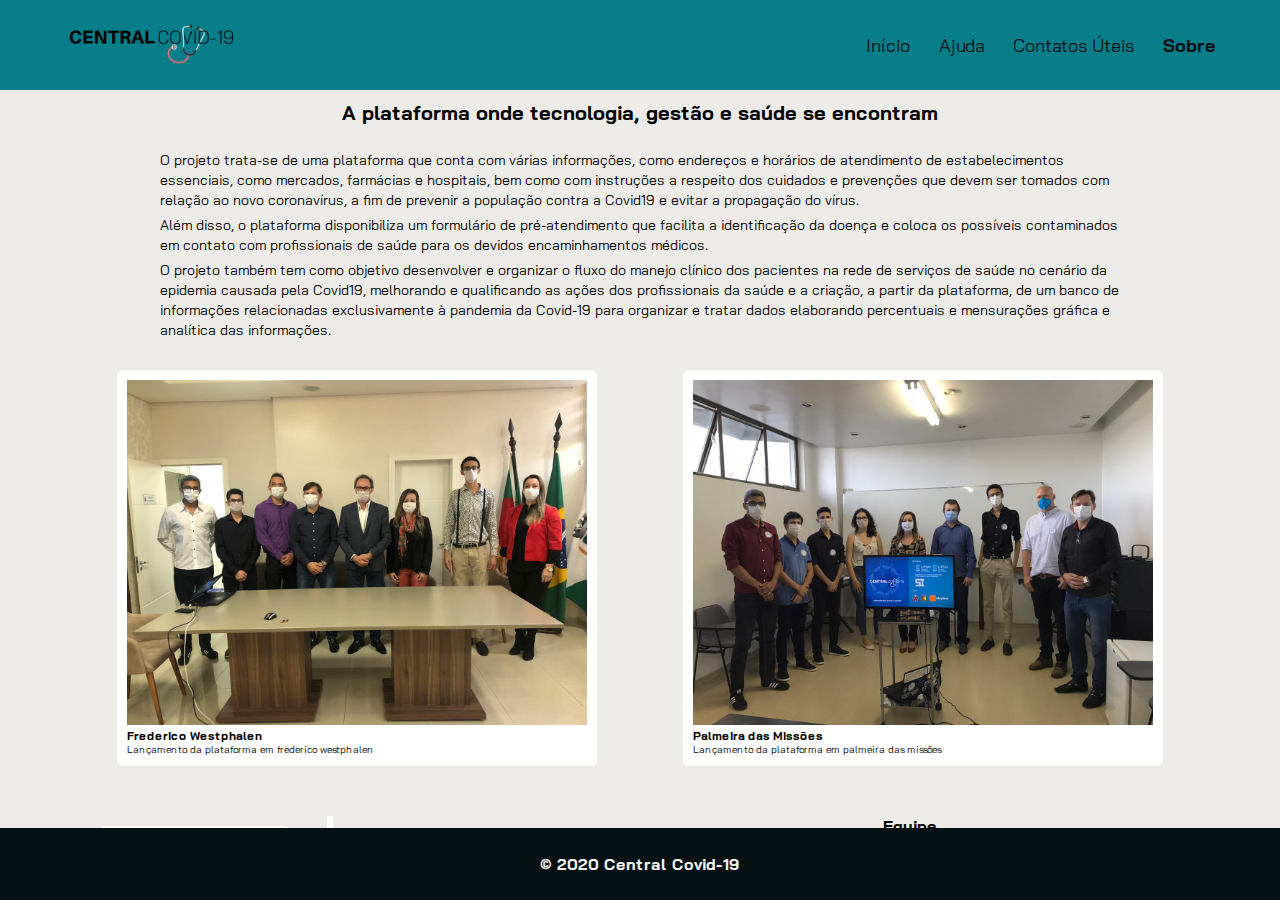
<file: components/about/index.html>
<!DOCTYPE html>
<html lang="pt-br">

<head>
  <script async src="https://www.googletagmanager.com/gtag/js?id=G-S1B8FDY1M8"></script>
  <script>
    window.dataLayer = window.dataLayer || [];

    function gtag() {
      dataLayer.push(arguments);
    }
    gtag('js', new Date());

    gtag('config', 'G-S1B8FDY1M8');
  </script>
  <meta charset="UTF-8">
  <meta name="viewport" content="width=device-width, initial-scale=1.0">
  <link rel="stylesheet" href="../.././global.css">
  <link rel="stylesheet" href="./index.css">
  <link rel="icon" href="../../assets/images/icons/central.png" type="image/icon type">
  <meta name="author" content="Equipe turma 1º semestre SI - UFSM FW 2020" />
  <meta name="description"
    content="O projeto tem o objetivo da criação de um site para ajudar a sociedade frederiquense a lidar com a crise do novo coronavírus. Nele está contido informações relevantes sobre a Covid-19 e contatos úteis sobre hospitais, farmácias, supermercados e demais estabelecimentos. O site é fruto do trabalho conjunto dos alunos de Sistemas de Informação da Universidade Federal de Santa Maria, campus de Frederico Westphalen, que ingressaram no primeiro semestre de 2020 e estão interessados em promover o bem-estar social diante da pandemia da doença." />
  <meta name="abstract" content="" />
  <meta name="keywords" content="coronavírus, ufsm fw, UFSM, site central covid 19, covid-19, frederico westphalen" />
  <title>Central Covid-19</title>
</head>

<body>
  <div id="container" class="container">
    <header>
      <div class="header-container">
        <span>
          <img src="../.././assets/images/logos/logo_covid.png" alt="logo-coopera">
        </span>
        <div class="menu-section">
          <div class="menu-toggle">
            <div class="one"></div>
            <div class="two"></div>
            <div class="three"></div>
          </div>
          <nav>
            <ul>
              <li class="li-one">
                <a href="../.././index.html">Início</a>
              </li>
              <li class="li-two">
                <a href="../.././components/help/index.html">Ajuda</a>
              </li>
              <li class="li-three">
                <a href="../.././components/contacts/index.html">Contatos Úteis</a>
              </li>
              <li style="font-weight: 700;" class="li-four">
                <a href="../.././components/about/index.html">Sobre</a>
              </li>
            </ul>
          </nav>
        </div>
      </div>
    </header>
    <main>
      <div class="about-container">
        <h2 class="description">A plataforma onde tecnologia, gestão e saúde se encontram</h2>
        <div class="text">
          <p>O projeto trata-se de uma plataforma que conta com várias informações, como endereços
            e horários de atendimento de estabelecimentos essenciais, como mercados, farmácias e
            hospitais, bem como com instruções a respeito dos cuidados e prevenções que devem ser
            tomados com relação ao novo coronavírus, a fim de prevenir a população contra a Covid19 e evitar a propagação do vírus.
          </p>
          <p>Além disso, o plataforma disponibiliza um formulário de pré-atendimento que facilita a
            identificação da doença e coloca os possíveis contaminados em contato com profissionais
            de saúde para os devidos encaminhamentos médicos.
          </p>
          <p>
            O projeto também tem como objetivo desenvolver e organizar o fluxo do manejo clínico
            dos pacientes na rede de serviços de saúde no cenário da epidemia causada pela Covid19, melhorando e qualificando as ações dos profissionais da saúde e a criação, a partir da
            plataforma, de um banco de informações relacionadas exclusivamente à pandemia da
            Covid-19 para organizar e tratar dados elaborando percentuais e mensurações gráfica e
            analítica das informações.
          </p>
        </div>
        <div class="row">
          <div class="column">
            <div class="content">
              <img src="../../assets/images/inauguracao/frederico-inauguracao.jpg" alt="Mountains" style="width:100%">
              <h3>Frederico Westphalen</h3>
              <p>Lançamento da plataforma em frederico westphalen</p>
            </div>
          </div>          
          <div class="column">
            <div class="content">
              <img src="../../assets/images/inauguracao/palmeira-inauguracao.jpg" alt="Nature" style="width:100%">
              <h3>Palmeira das Missões</h3>
              <p>Lançamento da plataforma em palmeira das missões</p>
            </div>
          </div>
        </div>
        <div class="timeline-team">
          <div class="timeline">
            <div class="timeline-container left">
              <div class="content">
                <h2>1ª Fase</h2>
                <p>O projeto irá abranger os municípios gaúchos de Frederico Westphalen e
                  Palmeira das Missões.
                </p>
              </div>
            </div>
            <div class="timeline-container right">
              <div class="content">
                <h2>2ª Fase</h2>
                <p>A área de abrangência será ampliada para mais municípios da região noroeste do
                  Rio Grande do Sul.
                </p>
              </div>
            </div>
          </div>
          <div class="team">
            <h2>Equipe</h2>
            <h3>Professores:</h3>
            <p>Dra. Adriana Soares Pereira e Dr. Rafael Marcelo Soder.</p>
            <h3>Alunos:</h3>
            <h4>Gestão do projeto:</h4>
            <p>Gabriel Cocco, Gabriel Sebastiano de Maria e Guilherme Luís Ulbriki;</p>
            <h4>Desenvolvimento e tecnologia:</h4>
            <p>Arthur Immich, Darlan Eduardo Guimarães Santos, Gabriel Sebastiano de Maria, Guilherme Luís Ulbriki e Patricia Schmuck Lengert</p>
            <h4>Diagramação de manuais e mídias sociais</h4>
            <p>Bernardo Gatto Hansen, Clara Juraci dos Santos Fritch, Clarice Maria dos Santos Fritch, Gabriel Cocco, Júlia Baldissera e Pedro Lucas da Silva Brizolla</p>
            <h4>Mineração de micro-dados e análise:</h4>
            <p>David Douglas Gonçalves de Moraes, Gustavo Rhoden e Paulina Ester Egvarth Rehbein.</p>
          </div>
        </div>
        <section class="support">
          <div class="images">
            <img
              src="../../assets/images/logos/logo-ufsm-pm.png"
              alt="UFSM Palmeira das Missões"
            >
            <img
              src="../../assets/images/logos/logo-ufsm.png"
              alt="UFSM Frederico Westphalen"
            >
            <img
              src="../../assets/images/logos/logo-tcheturbo.png"
              alt="TcheTurbo Frederico Westphalen"
            >
            <img
              src="../../assets/images/logos/logo-si.png"
              alt="Sistemas de Informação"
            >
          </div>
        </section>
      </div>
    </main>
    <footer>
      <div class="footer-information">
        <span class="copyright">
          <h2>© 2020 Central Covid-19</h2>
        </span>
      </div>
    </footer>
  </div>
  <script src="../../utils/menu.js"></script>
  <div vw class="enabled">
    <div vw-access-button class="active"></div>
    <div vw-plugin-wrapper>
      <div class="vw-plugin-top-wrapper"></div>
    </div>
  </div>
  <script src="https://vlibras.gov.br/app/vlibras-plugin.js"></script>
  <script>
    new window.VLibras.Widget('https://vlibras.gov.br/app');
  </script>
</body>

</html>
</file>
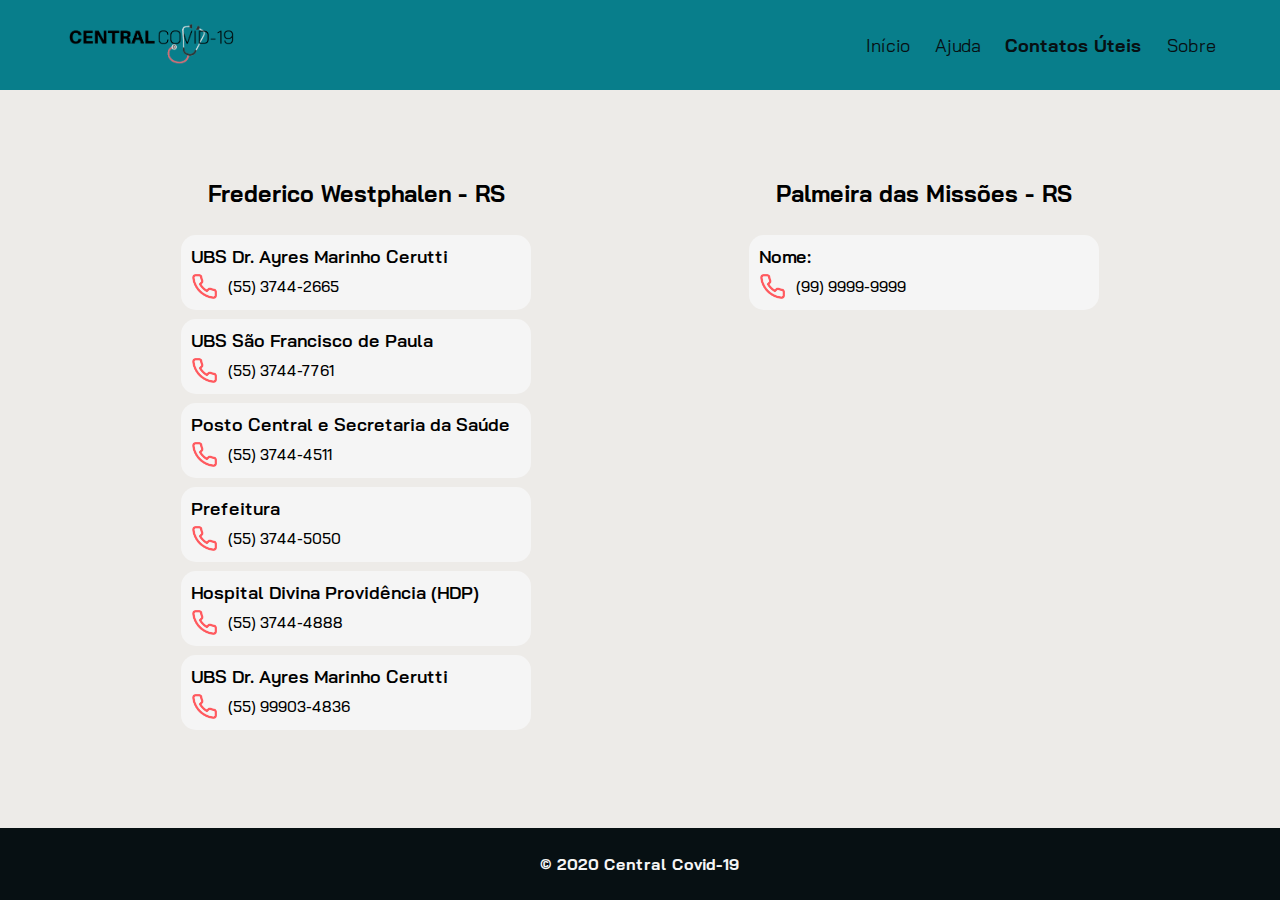
<file: components/contacts/index.html>
<!DOCTYPE html>
<html lang="pt-br">

<head>
  <script async src="https://www.googletagmanager.com/gtag/js?id=G-S1B8FDY1M8"></script>
  <script>
    window.dataLayer = window.dataLayer || [];
    function gtag() { dataLayer.push(arguments); }
    gtag('js', new Date());

    gtag('config', 'G-S1B8FDY1M8');
  </script>
  <meta charset="UTF-8">
  <meta name="viewport" content="width=device-width, initial-scale=1.0">
  <link rel="stylesheet" href="../.././global.css">
  <link rel="stylesheet" href="./index.css">
  <link rel="icon" href="../../assets/images/icons/central.png" type="image/icon type">
  <meta name="author" content="Equipe turma 1º semestre SI - UFSM FW 2020" />
  <meta name="description"
    content="O projeto tem o objetivo da criação de um site para ajudar a sociedade frederiquense a lidar com a crise do novo coronavírus. Nele está contido informações relevantes sobre a Covid-19 e contatos úteis sobre hospitais, farmácias, supermercados e demais estabelecimentos. O site é fruto do trabalho conjunto dos alunos de Sistemas de Informação da Universidade Federal de Santa Maria, campus de Frederico Westphalen, que ingressaram no primeiro semestre de 2020 e estão interessados em promover o bem-estar social diante da pandemia da doença." />
  <meta name="abstract" content="" />
  <meta name="keywords" content="coronavírus, ufsm fw, UFSM, site central covid 19, covid-19, frederico westphalen" />
  <title>Central Covid-19</title>
</head>

<body>
  <div id="container" class="container">
    <header>
      <div class="header-container">
        <span>
          <img src="../.././assets/images/logos/logo_covid.png" alt="logo-coopera">
        </span>
        <div class="menu-section">
          <div class="menu-toggle">
            <div class="one"></div>
            <div class="two"></div>
            <div class="three"></div>
          </div>
          <nav>
            <ul>
              <li class="li-one">
                <a href="../.././index.html">Início</a>
              </li>
              <li class="li-two">
                <a href="../.././components/help/index.html">Ajuda</a>
              </li>
              <li style="font-weight: 700;" class="li-three">
                <a href="../.././components/contacts/index.html">Contatos Úteis</a>
              </li>
              <li class="li-four">
                <a href="../.././components/about/index.html">Sobre</a>
              </li>
            </ul>
          </nav>
        </div>
      </div>
    </header>
    <main>
      <div class="contact-container">
        <div id="fw-content" class="content">
          <h2>Frederico Westphalen - RS</h2>
          <span>
            <h2>UBS Dr. Ayres Marinho Cerutti</h2>
            <section class="phone">
              <img src="../../assets/images/icons/phone.png" alt="phone">
              <h3>(55) 3744-2665</h3>
            </section>
          </span>
          <span>
            <h2>UBS São Francisco de Paula</h2>
            <section class="phone">
              <img src="../../assets/images/icons/phone.png" alt="phone">
              <h3>(55) 3744-7761</h3>
            </section>
          </span>
          <span>
            <h2>Posto Central e Secretaria da Saúde</h2>
            <section class="phone">
              <img src="../../assets/images/icons/phone.png" alt="phone">
              <h3>(55) 3744-4511</h3>
            </section>
          </span>
          <span>
            <h2>Prefeitura</h2>
            <section class="phone">
              <img src="../../assets/images/icons/phone.png" alt="phone">
              <h3>(55) 3744-5050</h3>
            </section>
          </span>
          <span>
            <h2>Hospital Divina Providência (HDP)</h2>
            <section class="phone">
              <img src="../../assets/images/icons/phone.png" alt="phone">
              <h3>(55) 3744-4888</h3>
            </section>
          </span>
          <span>
            <h2>UBS Dr. Ayres Marinho Cerutti</h2>
            <section class="phone">
              <img src="../../assets/images/icons/phone.png" alt="phone">
              <h3>(55) 99903-4836</h3>
            </section>
          </span>
        </div>
        <div id="palmeira-content" class="content">
          <h2>Palmeira das Missões - RS</h2>
          <span>
            <h2>Nome:</h2>
            <section class="phone">
              <img src="../../assets/images/icons/phone.png" alt="phone">
              <h3>(99) 9999-9999</h3>
            </section>
          </span>
        </div>
      </div>
      <div class="citys">
        <span id="fw" class="city">
          <h2>Frederico Westphalen - RS</h2>
        </span>
        <span id="palmeira" class="city">
          <h2>Palmeira das Missões - RS</h2>
        </span>
      </div>
    </main>
    <footer>
      <div class="footer-information">
        <span class="copyright">
          <h2>© 2020 Central Covid-19</h2>
        </span>
      </div>
    </footer>
  </div>
  <script src="../../utils/menu.js"></script>
  <script src="./index.js"></script>
  <div vw class="enabled">
    <div vw-access-button class="active"></div>
    <div vw-plugin-wrapper>
      <div class="vw-plugin-top-wrapper"></div>
    </div>
  </div>
  <script src="https://vlibras.gov.br/app/vlibras-plugin.js"></script>
  <script>
    new window.VLibras.Widget('https://vlibras.gov.br/app');
  </script>
</body>

</html>
</file>
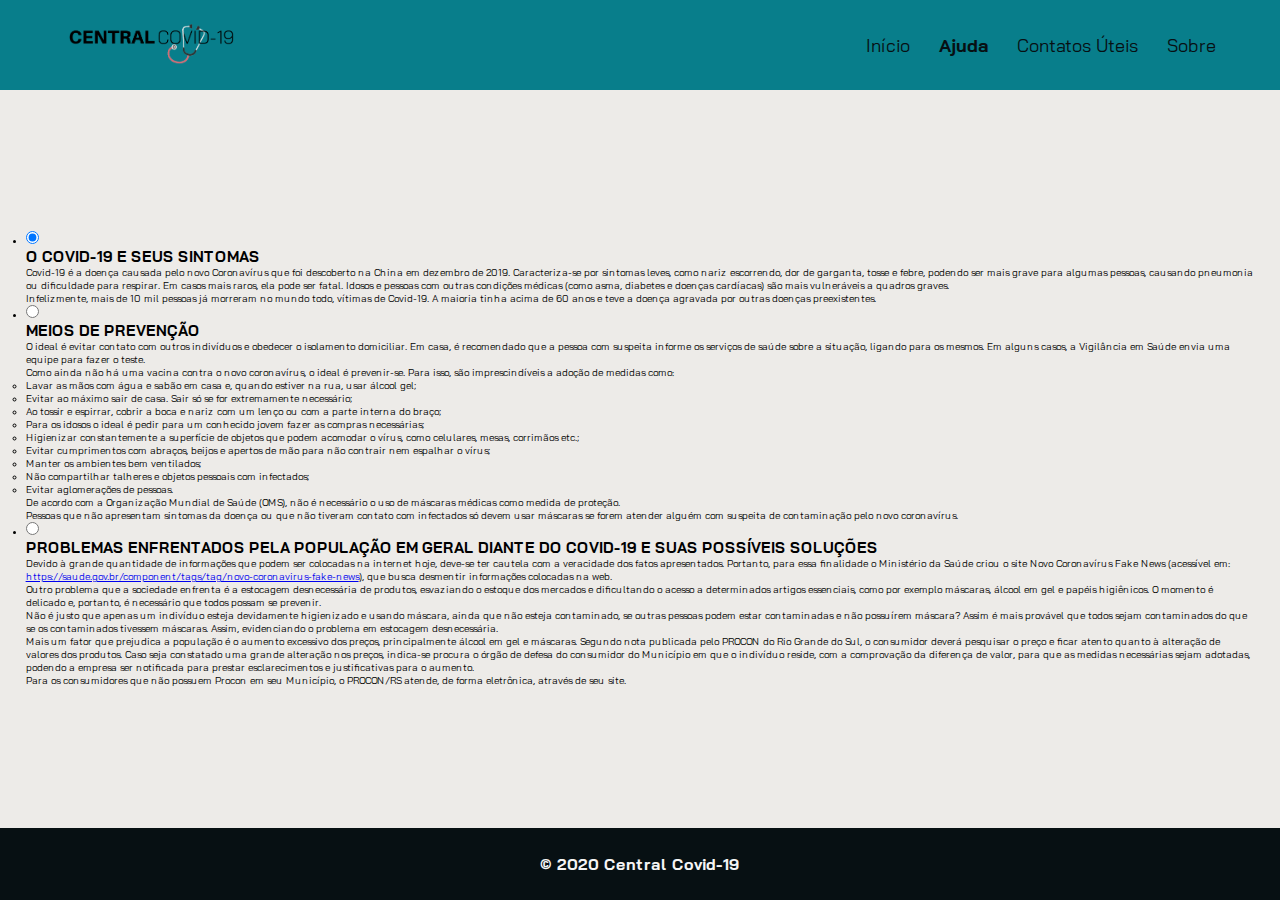
<file: components/help/index.html>
<!DOCTYPE html>
<html lang="pt-br">

<head>
  <script async src="https://www.googletagmanager.com/gtag/js?id=G-S1B8FDY1M8"></script>
  <script>
    window.dataLayer = window.dataLayer || [];
    function gtag() { dataLayer.push(arguments); }
    gtag('js', new Date());

    gtag('config', 'G-S1B8FDY1M8');
  </script>
  <meta charset="UTF-8">
  <meta name="viewport" content="width=device-width, initial-scale=1.0">
  <link rel="stylesheet" href="../.././global.css">
  <link rel="stylesheet" href="./index.css">
  <link rel="icon" href="../../assets/images/icons/central.png" type="image/icon type">
  <meta name="author" content="Equipe turma 1º semestre SI - UFSM FW 2020" />
  <meta name="description"
    content="O projeto tem o objetivo da criação de um site para ajudar a sociedade frederiquense a lidar com a crise do novo coronavírus. Nele está contido informações relevantes sobre a Covid-19 e contatos úteis sobre hospitais, farmácias, supermercados e demais estabelecimentos. O site é fruto do trabalho conjunto dos alunos de Sistemas de Informação da Universidade Federal de Santa Maria, campus de Frederico Westphalen, que ingressaram no primeiro semestre de 2020 e estão interessados em promover o bem-estar social diante da pandemia da doença." />
  <meta name="abstract" content="" />
  <meta name="keywords" content="coronavírus, ufsm fw, UFSM, site central covid 19, covid-19, frederico westphalen" />
  <title>Central Covid-19</title>
</head>

<body>
  <div class="container" class="container">
    <header>
      <div class="header-container">
        <span>
          <img src="../.././assets/images/logos/logo_covid.png" alt="logo-coopera">
        </span>
        <div class="menu-section">
          <div class="menu-toggle">
            <div class="one"></div>
            <div class="two"></div>
            <div class="three"></div>
          </div>
          <nav>
            <ul>
              <li class="li-one">
                <a href="../.././index.html">Início</a>
              </li>
              <li style="font-weight: 700;" class="li-two">
                <a href="../.././components/help/index.html">Ajuda</a>
              </li>
              <li class="li-three">
                <a href="../.././components/contacts/index.html">Contatos Úteis</a>
              </li>
              <li class="li-four">
                <a href="../.././components/about/index.html">Sobre</a>
              </li>
            </ul>
          </nav>
        </div>
      </div>
    </header>
    <main>
      <div class="help-container">
        <ul class="slider">
          <li class="sintomas">
            <input type="radio" id="slide1" name="slide" checked>
            <label for="slide1"></label>
            <div class="content">
              <h2>O COVID-19 E SEUS SINTOMAS</h2>
              <p>Covid-19 é a doença causada pelo novo Coronavírus que foi descoberto na China em dezembro de 2019.
                Caracteriza-se por
                sintomas leves, como nariz escorrendo, dor de garganta, tosse e febre, podendo ser mais grave para algumas
                pessoas,
                causando pneumonia ou dificuldade para respirar. Em casos mais raros, ela pode ser fatal. Idosos e pessoas
                com
                outras
                condições médicas (como asma, diabetes e doenças cardíacas) são mais vulneráveis a quadros graves.</p>
              <p>Infelizmente, mais de 10 mil pessoas já morreram no mundo todo, vítimas de Covid-19. A maioria tinha acima
                de
                60 anos e
                teve a doença agravada por outras doenças preexistentes.</p>
            </div>
          </li>
          <li class="prevencao">
            <input type="radio" id="slide2" name="slide">
            <label for="slide2"></label>
            <div class="content">
              <h2>MEIOS DE PREVENÇÃO</h2>
              <p>
                O ideal é evitar contato com outros indivíduos e obedecer o isolamento domiciliar. Em casa, é
                recomendado que a pessoa
                com suspeita informe os serviços de saúde sobre a situação, ligando para os mesmos. Em alguns casos, a
                Vigilância em Saúde envia uma equipe para fazer o teste.
              </p>
              <p>
                Como ainda não há uma vacina contra o novo coronavírus, o ideal é prevenir-se. Para isso, são
                imprescindíveis a adoção
                de medidas como:
              </p>
              <ul>
                <li>Lavar as mãos com água e sabão em casa e, quando estiver na rua, usar álcool gel;</li>
                <li>Evitar ao máximo sair de casa. Sair só se for extremamente necessário;</li>
                <li>Ao tossir e espirrar, cobrir a boca e nariz com um lenço ou com a parte interna do braço;</li>
                <li>Para os idosos o ideal é pedir para um conhecido jovem fazer as compras necessárias;</li>
                <li>Higienizar constantemente a superfície de objetos que podem acomodar o vírus, como celulares,
                  mesas,
                  corrimãos etc.;</li>
                <li>Evitar cumprimentos com abraços, beijos e apertos de mão para não contrair nem espalhar o vírus;
                </li>
                <li>Manter os ambientes bem ventilados;</li>
                <li>Não compartilhar talheres e objetos pessoais com infectados;</li>
                <li>Evitar aglomerações de pessoas.</li>
              </ul>
              <p>De acordo com a Organização Mundial de Saúde (OMS), não é necessário o uso de máscaras médicas como
                medida de proteção.</p>
              <p>Pessoas que não apresentam sintomas da doença ou que não tiveram contato com infectados só devem usar
               máscaras se forem atender alguém com suspeita de contaminação pelo novo coronavírus.</p>
            </div>
          </li>
          <li class="problemas">
            <input type="radio" id="slide3" name="slide">
            <label for="slide3"></label>
            <div class="content">
              <h2>PROBLEMAS ENFRENTADOS PELA POPULAÇÃO EM GERAL
                DIANTE DO COVID-19 E SUAS POSSÍVEIS SOLUÇÕES</h2>
              <p>Devido à grande quantidade de informações que podem ser colocadas na internet hoje, deve-se ter cautela com
                a
                veracidade
                dos fatos apresentados. Portanto, para essa finalidade o Ministério da Saúde criou o site Novo Coronavírus
                Fake News (acessível em: <a target="blank"
                  href="https://saude.gov.br/component/tags/tag/novo-coronavirus-fake-news">https://saude.gov.br/component/tags/tag/novo-coronavirus-fake-news</a>),
                que busca
                desmentir informações colocadas na web.</p>
              <p>Outro problema que a sociedade enfrenta é a estocagem desnecessária de produtos, esvaziando o estoque dos
                mercados e
                dificultando o acesso a determinados artigos essenciais, como por exemplo máscaras, álcool em gel e papéis
                higiênicos.
                O momento é delicado e, portanto, é necessário que todos possam se prevenir.</p>
              <p>Não é justo que apenas um indivíduo esteja devidamente higienizado e usando máscara, ainda que não esteja
                contaminado,
                se outras pessoas podem estar contaminadas e não possuírem máscara? Assim é mais provável que todos sejam
                contaminados
                do que se os contaminados tivessem máscaras. Assim, evidenciando o problema em estocagem desnecessária.</p>
              <p>Mais um fator que prejudica a população é o aumento excessivo dos preços, principalmente álcool em gel e
                máscaras.
                Segundo nota publicada pelo PROCON do Rio Grande do Sul, o consumidor deverá pesquisar o preço e ficar
                atento
                quanto à
                alteração de valores dos produtos. Caso seja constatado uma grande alteração nos preços, indica-se procura o
                órgão de
                defesa do consumidor do Município em que o indivíduo reside, com a comprovação da diferença de valor, para
                que
                as
                medidas necessárias sejam adotadas, podendo a empresa ser notificada para prestar esclarecimentos e
                justificativas
                para o aumento.</p>
              <p>Para os consumidores que não possuem Procon em seu Município, o PROCON/RS atende, de forma eletrônica,
                através
                de seu
                site.</p>
            </div>
          </li>
        </ul>
      </div>
    </main>
    <footer>
      <div class="footer-information">
        <span class="copyright">
          <h2>© 2020 Central Covid-19</h2>
        </span>
      </div>
    </footer>
    <script src="../../utils/menu.js"></script>
    <div vw class="enabled">
      <div vw-access-button class="active"></div>
      <div vw-plugin-wrapper>
        <div class="vw-plugin-top-wrapper"></div>
      </div>
    </div>
    <script src="https://vlibras.gov.br/app/vlibras-plugin.js"></script>
    <script>
      new window.VLibras.Widget('https://vlibras.gov.br/app');
    </script>
  </div>
</body>

</html>
</file>
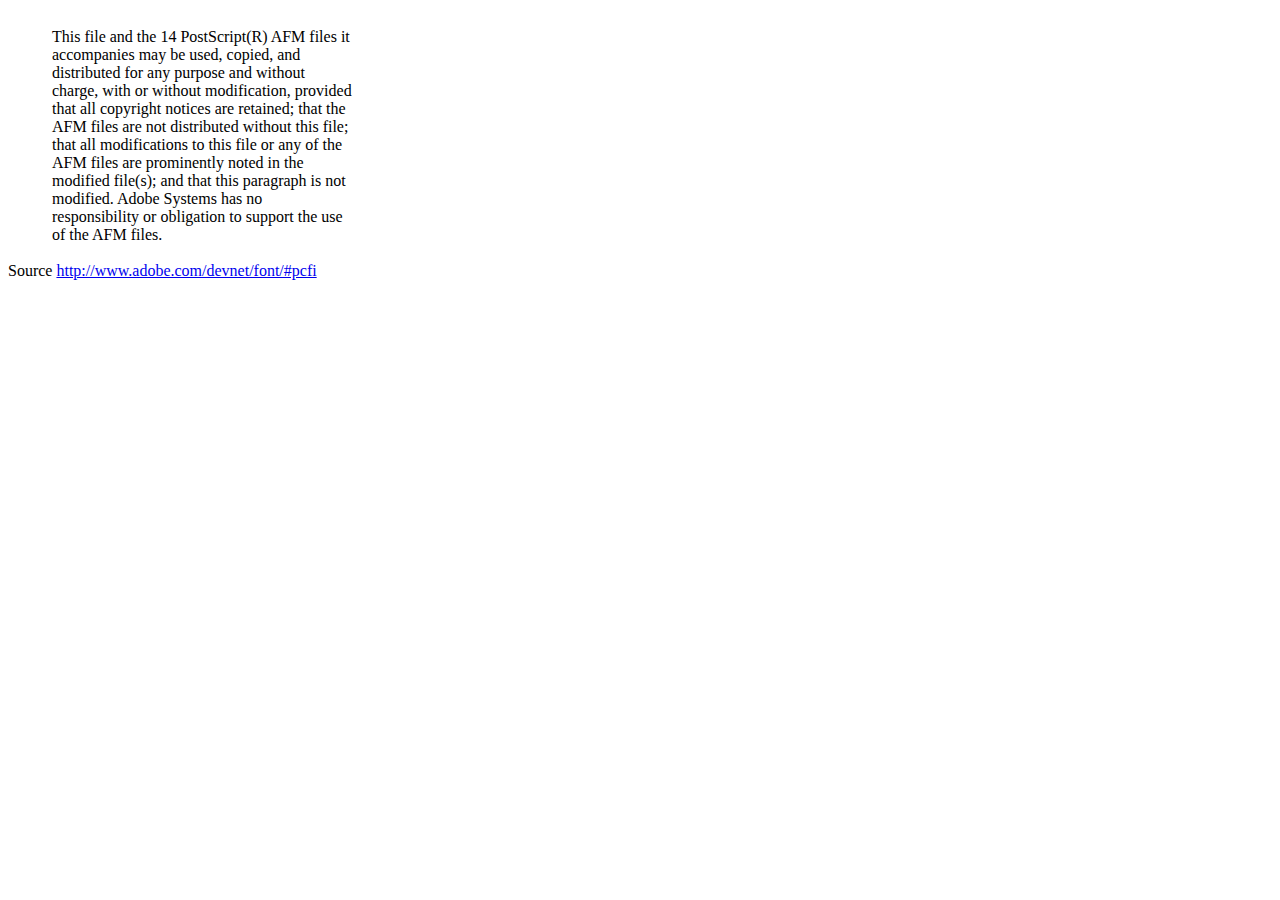
<file: admin/pdf/dompdf/lib/fonts/mustRead.html>
<html>
	<head>
		<meta http-equiv="content-type" content="text/html;charset=iso-8859-1">
		<meta name="generator" content="Adobe GoLive 4">
		<title>Core 14 AFM Files - ReadMe</title>
	</head>
	<body bgcolor="white">
		<font color="white">or</font>
		<table border="0" cellpadding="0" cellspacing="2">
			<tr>
				<td width="40"></td>
				<td width="300">This file and the 14 PostScript(R) AFM files it accompanies may be used, copied, and distributed for any purpose and without charge, with or without modification, provided that all copyright notices are retained; that the AFM files are not distributed without this file; that all modifications to this file or any of the AFM files are prominently noted in the modified file(s); and that this paragraph is not modified. Adobe Systems has no responsibility or obligation to support the use of the AFM files. <font color="white">Col</font></td>
			</tr>
		</table>
		<p>Source <a href="http://www.adobe.com/devnet/font/#pcfi">http://www.adobe.com/devnet/font/#pcfi</a></p>
</body>
</html>
</file>
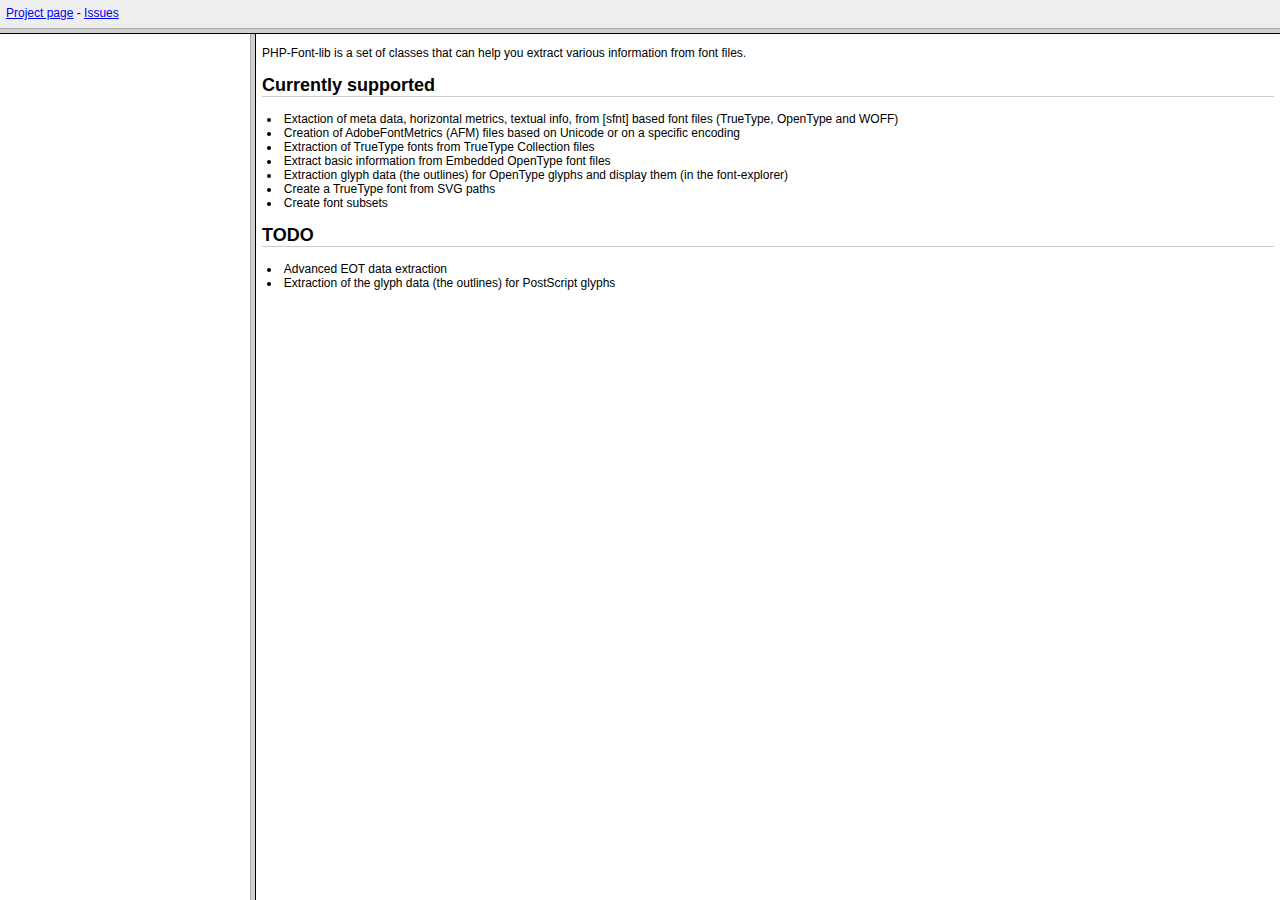
<file: admin/pdf/dompdf/lib/php-font-lib/www/font_explorer.html>
<!DOCTYPE html>
<html>
<head>
  <meta charset="utf-8" />
	<title>PHP font lib - Font explorer</title>
</head>
<frameset rows="28,*">
  <frame src="header.html" noresize />
	<frameset cols="250, *">
	  <frame src="font_list.php" />
	  <frame src="readme.html" id="font-info" name="font-info" />
	</frameset>
</frameset>
</html>
</file>
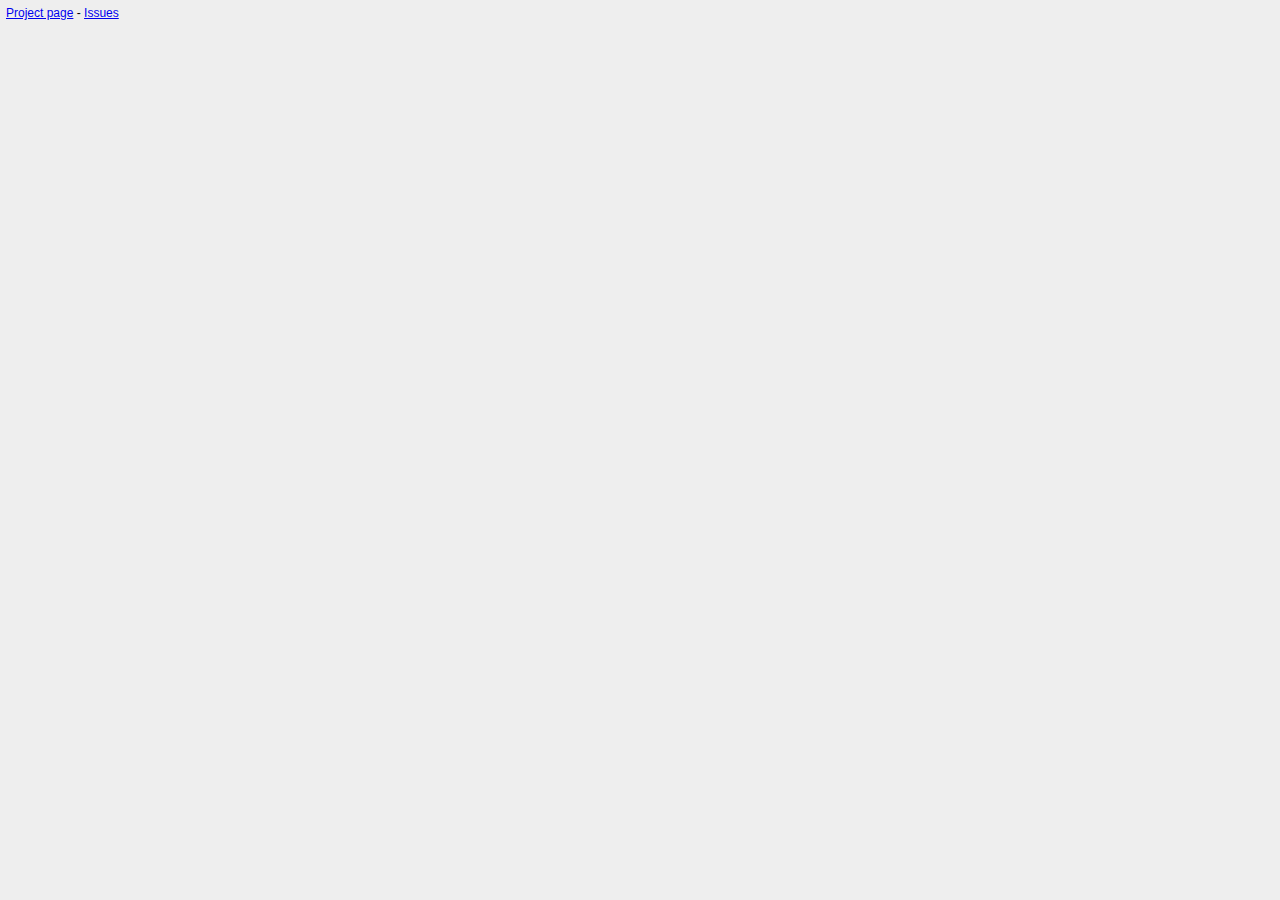
<file: admin/pdf/dompdf/lib/php-font-lib/www/header.html>
<!DOCTYPE html>
<html>
<head>
  <meta charset="utf-8" />
  <link rel="stylesheet" href="css/style.css" />
</head>
<body style="background: #eee;">
  <a href="https://github.com/PhenX/php-font-lib" target="_blank">Project page</a> -
  <a href="https://github.com/PhenX/php-font-lib/issues" target="_blank">Issues</a>
</body>
</html>
</file>
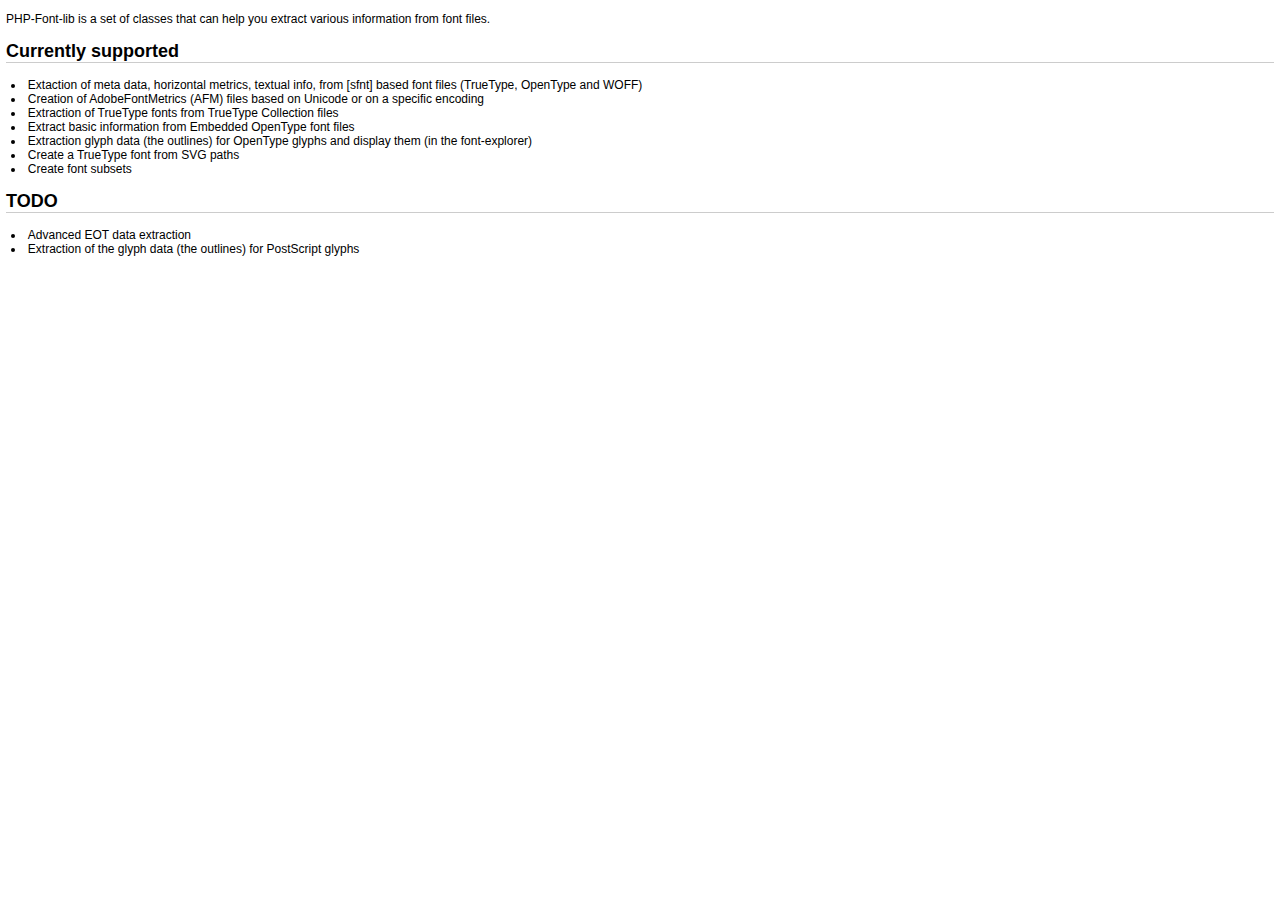
<file: admin/pdf/dompdf/lib/php-font-lib/www/readme.html>
<!DOCTYPE html>
<html>
<head>
  <meta charset="utf-8" />
  <link rel="stylesheet" href="css/style.css" />
</head>
<body>
<p>PHP-Font-lib is a set of classes that can help you extract various information from font files.</p>

<h2>Currently supported</h2>
<ul>
  <li>Extaction of meta data, horizontal metrics, textual info, from [sfnt] based font files (TrueType, OpenType and WOFF)</li>
  <li>Creation of AdobeFontMetrics (AFM) files based on Unicode or on a specific encoding</li>
  <li>Extraction of TrueType fonts from TrueType Collection files</li>
  <li>Extract basic information from Embedded OpenType font files</li>
  <li>Extraction glyph data (the outlines) for OpenType glyphs and display them (in the font-explorer)</li>
  <li>Create a TrueType font from SVG paths</li>
  <li>Create font subsets</li>
</ul>

<h2>TODO</h2>
<ul>
  <li>Advanced EOT data extraction</li>
  <li>Extraction of the glyph data (the outlines) for PostScript glyphs</li>
</ul>
</body>
</html>
</file>
<file: global.css>
@import url('https://fonts.googleapis.com/css2?family=Bai+Jamjuree:ital,wght@0,300;0,700;1,500&display=swap');

* {
  padding: 0;
  margin: 0;
  box-sizing: border-box;
}

html {
  font-size: 62.5%;
}

html, body {
  height: 100%;
  margin: 0;
  padding: 0;
  font-family: 'Bai Jamjuree', sans-serif;
}

div.container {
  display: grid;
  grid-template-rows: 10vh 82vh 8vh;
}

header {
  background-color: #087E8B;
  display: flex;
  align-items: center;
}

header div.header-container {
  width: 90%;
  max-width: 1350px;
  display: flex;
  justify-content: space-between;
  align-items: center;
  margin: auto;
}

header span {
  height: 100%;
}

header span img {
  height: 9vh;
  max-height: 50px;
  animation: img-header 1s;
}

header nav {
  width: 45vw;
  max-width: 350px;
  animation: show-nav 1s;
}

header nav ul {
  list-style: none;
  display: flex;
  align-items: center;
  justify-content: space-between;
}

header nav ul li {
  font-size: 1.8rem;
  transition: transform 0.2s;
}

header nav ul li:hover {
  transform: scale(1.1);
}

header nav ul li a {
  color: #071013;
  text-decoration: none;
  transition: color 0.2s;
  cursor: pointer;
}

header nav ul li a:hover {
  color: #F5F5F5;
}

main {
  background-color: #EDEBE8;
  display: flex;
  flex-direction: column;
  justify-content: space-around;
  align-items: center;
}

footer {
  background-color: #071013;
  display: flex;
  align-items: center;
  overflow: hidden;
}

footer div.footer-information {
  width: 100%;
  padding: 0 7vw;
  display: flex;
  justify-content: center;
  align-items: center;
  background-color: #071013;
}

footer div.footer-information span h2 {
  text-align: center;
  font-size: 1.6rem;
  color: #f5f5f5;
  vertical-align: middle;
}

footer div.footer-information span {
  display: flex;
  align-items: center;
}

@media (max-width: 630px) {
  html {
    font-size: 50%;
  }

  nav {
    display: none;
  }

  .one, .two, .three {
    background-color: #f5f5f5;
    height: 3px;
    width: 100%;
    margin: 6px auto;
    transition-duration: 0.3s;
  }

  .menu-toggle {
    width: 40px;
    height: 30px;
    margin-right: 20px;
  }

  .menu-toggle:hover {
    cursor: pointer;
  }

  .menu-section.on {
    position: absolute;
    top: 0;
    left: 0;
    background-color: #087E8B;
    width: 100vw;
    height: 100vh;
    z-index: 10;
    display: flex;
    justify-content: center;
    align-items: center;
  }

  .menu-section.on nav {
    display: block;
    animation: show-nav;
  }

  .menu-section.on .menu-toggle {
    position: absolute;
    right: 18px;
    top: 14px;
  }

  .menu-section.on .menu-toggle .one {
    transform: rotate(45deg) translate(7px, 7px);
  }

  .menu-section.on .menu-toggle .two {
    opacity: 0;
  }

  .menu-section.on .menu-toggle .three {
    transform: rotate(-45deg) translate(6px, -6px);
  }

  .menu-section.on nav {
    width: 100vw;
    max-width: 100vw;
  }

  .menu-section.on nav ul {
    text-align: center;
    display: block;
  }

  .menu-section.on nav ul li.li-one {
    animation: move-li 0.1s;
  }

  .menu-section.on nav ul li.li-two {
    animation: move-li 0.3s;
  }

  .menu-section.on nav ul li.li-three {
    animation: move-li 0.5s;
  }

  .menu-section.on nav ul li.li-four {
    animation: move-li 0.7s;
  }

  .menu-section.on nav ul a {
    transition-duration: 0.5s;
    font-size: 3rem;
    line-height: 8rem;
    display: block;
  }
}

@keyframes img-header {
  from {
    opacity: 0;
  } to {
    opacity: 1;
  }
}

@keyframes show-nav {
  from {
    opacity: 0.2;
    transform: scale(0.9);
  } to {
    opacity: 1;
    transform: scale(1);
  }
}

@keyframes move-li {
  from {
    transform: translateX(-100px);
  } to {
    transform: translateX(0px);
  }
}
</file>
<file: components/about/index.css>
.about-container {
    height: 100%;
    width: 100vw;
    overflow: auto;

    display: flex;
    flex-direction: column;
    align-items: center;
}

 .description {
    margin-top: 10px;
    font-size: 2rem;
}

 .text {
    margin-top: 20px;
    font-size: 1.4rem;
    max-width: 1000px;
    width: 100vw;
    padding: 0 20px;
    line-height: 20px;
}

 .text p {
    margin-top: 5px;
}

 .timeline-team {
    display: flex;
    justify-content: space-between;
    margin-top: 20px;
    max-width: 1200px;
}

 .timeline-team .timeline {
    min-width: 330px;
    max-width: 540px;
    position: relative;
    margin: 0 auto;
}

 .timeline-team .timeline::after {
    content: '';
    position: absolute;
    width: 6px;
    background-color: #fff;
    top: 0;
    bottom: 0;
    left: 50%;
    margin-left: -3px;
}

 .timeline-team .timeline .timeline-container {
    padding: 10px 40px;
    position: relative;
    background-color: inherit;
    width: 50%;
}

 .timeline-team .timeline .timeline-container::after {
    content: '';
    position: absolute;
    width: 25px;
    height: 25px;
    right: -17px;
    background-color: #fff;
    border: 4px solid #FF5A5F;
    top: 15px;
    border-radius: 50%;
    z-index: 1;
}

.left {
    left: 0;
}

.right {
    left: 50%;
}

.left::before {
    content: " ";
    height: 0;
    position: absolute;
    top: 22px;
    width: 0;
    z-index: 1;
    right: 30px;
    border: medium solid #fff;
    border-width: 10px 0 10px 10px;
    border-color: transparent transparent transparent #fff;
}

.right::before {
    content: " ";
    height: 0;
    position: absolute;
    top: 22px;
    width: 0;
    z-index: 1;
    left: 30px;
    border: medium solid #fff;
    border-width: 10px 10px 10px 0;
    border-color: transparent #fff transparent transparent;
}

.right::after {
    left: -16px;
}

.content {
    padding: 20px 30px;
    background-color: #fff;
    position: relative;
    border-radius: 6px;
}

.main {
    max-width: 1000px;
    margin: auto;
}

h1 {
    font-size: 50px;
    word-break: break-all;
}

.row {
    margin: 20px 0;
    max-width: 1200px;
    width: 100vw;
    display: flex;
    align-items: center;
    justify-content: space-evenly;
}

.column {
    width: 40%;
    margin: 10px;
}

.content {
    background-color: #fff;
    padding: 10px;
}

.timeline-team .team {
    padding: 0px 10px;
}

.timeline-team .team h2 {
    font-size: 1.6rem;
    text-align: center;
}

.timeline-team .team h3 {
    font-size: 1.4rem;
    margin-top: 5px;
}

.timeline-team .team h4 {
    font-size: 1.3rem;
    margin-top: 5px;
    margin-bottom: 2px;
}

.timeline-team .team p {
    font-size: 1.2rem;
    line-height: 20px;
    max-width: 600px;
}

.support {
    margin-top: 40px;
    width: 100%;
    padding: 10px 30px;
    background: #071013;
}

.support .images {
    display: flex;
    justify-content: space-around;
    width: 100%;
}

.support .images img {
    height: 60px;
}

@media screen and (max-width: 900px) {
    .column {
        width: 50%;
    }
}

@media screen and (max-width: 600px) {
    .timeline-team {
        flex-direction: column;
    }

    .timeline-team .timeline {
        margin-bottom: 30px;
    }

    .timeline-team .timeline::after {
        left: 31px;
    }

    .timeline-team .timeline .timeline-container {
        width: 100%;
        padding-left: 70px;
        padding-right: 25px;
    }

    .timeline-team .timeline .timeline-container::before {
        left: 60px;
        border: medium solid #fff;
        border-width: 10px 10px 10px 0;
        border-color: transparent #fff transparent transparent;
    }

    .left::after,
    .right::after {
        left: 15px;
    }

    .right {
        left: 0%;
    }

    .row {
        flex-direction: column;
    }    
    
    .column {
        width: 90%;
        margin-bottom: 20px;
    }
}
</file>
<file: components/contacts/index.css>
.contact-container {
  width: 100vw;
  display: flex;
  justify-content: space-evenly;
  overflow: auto;
}

.contact-container .content {
  width: 33vw;
  padding: 20px;
  border-radius: 10px;

  display: flex;
  flex-direction: column;
  align-items: center;
}

.contact-container .content h2 {
  font-size: 2.3rem;
  margin-bottom: 3vh;
  text-align: center;
}

.contact-container .content span {
  margin-bottom: 1vh;
  width: 100%;
  max-width: 350px;
  padding: 10px;
  border-radius: 15px;

  display: flex;
  flex-direction: column;
  justify-content: center;

  background-color: #f5f5f5;
}

.contact-container .content span h2 {
  margin-bottom: 5px;
  font-size: 1.8rem;
  font-weight: 600;
  text-align: left;
}

.contact-container .content span .phone {
  display: flex;
  align-items: center;
}

.contact-container .content span .phone img {
  height: 3vh;
  margin-right: 10px;
}

.contact-container .content span .phone h3 {
  font-size: 1.5rem;
  font-weight: 500;
}

.citys {
  display: none;
}

@media(max-width: 870px) {
  .contact-container .content h2 {
   font-size: 1.8rem;
  }

  .contact-container .content span h2 {
    font-size: 1.6rem;
  }

  .contact-container .content span h3 {
    font-size: 1.4rem;
  }
}

@media(max-width: 580px) {
  .contact-container {
    flex-direction: column;
    justify-content: start;
    height: auto;
  }

  .contact-container .content {
    width: 90vw;
    align-items: flex-start;
  }

  .contact-container .content span {
    width: 50vw;
  }

  .contact-container .content h2 {
   font-size: 2.3rem;
  }

  .contact-container .content span h2 {
    font-size: 2rem;
  }

  .contact-container .content span h3 {
    font-size: 1.9rem;
  }

  .citys {
    display: flex;
    flex-direction: column;
    position: absolute;
    top: 10vh;
    right: 4vw;
  }

  .citys .city {
    width: 30vw;
    margin-top: 2vh;
    padding: 5px 10px;
    display: flex;
    align-items: center;
    justify-content: center;
    border-radius: 5px;
    background-color: #087E8B;
    transition: filter 0.3s;
    cursor: pointer;
  }

  .citys .city:active {
    filter: brightness(0.5);
  }

  .citys .city h2 {
    font-size: 1.5rem;
    color: #3C3C3C;
  }
}
</file>
<file: components/help/index.css>
main .help-container { 
  padding: 4vh 2vw;
  overflow: auto;
  width: 100%;
  display: flex;
  flex-direction: column;
  align-items: center;
}

main .help-container article {
  width: 90vw;
  max-width: 900px;
  margin-bottom: 5vh;
  padding: 4vh 2vw;
  border-radius: 15px;

  box-shadow: 0 0 20px #EDEBE8;
  background-color: #f5f5f5;
}

main .help-container article img {
  background-color: #087E8B;
  height: 6vh;
  padding: 5px;
  border-radius: 50px;
}

main .help-container article h2 {
  margin: 10px 0;
  font-size: 1.8rem;
}

main .help-container article p {
  font-size: 1.5rem;
  line-height: 25px;
}

main .help-container article ul {
  font-size: 1.4rem;
  margin: 5px 0 5px 20px;
  line-height: 25px;
}

main .help-container article a {
  text-decoration: underline;
  color: #FF5A5F;
  cursor: pointer;
  transition: opacity 0.3s;
}

main .help-container article a:hover {
  opacity: 0.8;
}
</file>
<file: admin/pdf/dompdf/lib/php-font-lib/www/css/style.css>
body {
	font-size: 12px;
	font-family: tahoma, verdana, arial, sans-serif;
	margin: 0.5em;
}

ul {
	list-style-position: inside;
	padding-left: 0.4em;
}

pre {
	font-size: 11px;
}

h2 {
	border-bottom: 1px solid #ccc;
}

hr {
	clear: both;
}

.unicode-map {
  line-height: 0px;
	font-size: 3px;
	width: 768px;
	border: 1px solid #333;
	font-family: unicode-map;
}

.unicode-map i, .unicode-map b {
  display: inline-block;
  width: 3px;
  height: 3px;
  position: relative;
}

.unicode-map i .info {
	font-family: tahoma, verdana, arial, sans-serif;
  font-size: 12px;
	line-height: 14px;
}

.unicode-map i s, .unicode-map b s {
  text-decoration: none;
  font-style: normal;
	text-align: center;
  display: none;
  position: absolute;
	border: 1px solid #999;
	font-size: 32px;
	background: #fff;
  padding: 3px;
	line-height: 1.2;
	z-index: 5000;
  bottom: 5px;
  left: -12px;
}

.unicode-map i:hover s, .unicode-map b:hover s {
	display: inline-block;
}

.unicode-map i {
	background: #0f0;
}

.unicode-map b {
  background: #999;
}

.glyph-view {
  display: inline-block;
  background: #ddd;
  padding: 3px;
  -webkit-border-radius: 4px;
  -moz-border-radius: 4px;
  border-radius: 4px;
  text-align: center;
}

.glyph-view.composite {
  background: #bbe;
}

.glyph-view span {
  display: inline-block;
  padding: 1px;
  min-width: 1em;
  margin-bottom: 2px;
  white-space: pre;
}
  
.glyph-view .char {
  background: #bbb;
  float: left;
}

.glyph-view .glyph-id {
  float: right;
}

.glyph-view .char:empty {
  display: none;
}

.glyph-view canvas {
  background: #fff;
}

.glyph-view:target {
  outline: 2px dotted red;
}
.glyph-view:target canvas {
  background: #ddffdd;
}

.glyph-view a.glyph-component-id {
  font-size: 0.8em;
}
</file>
